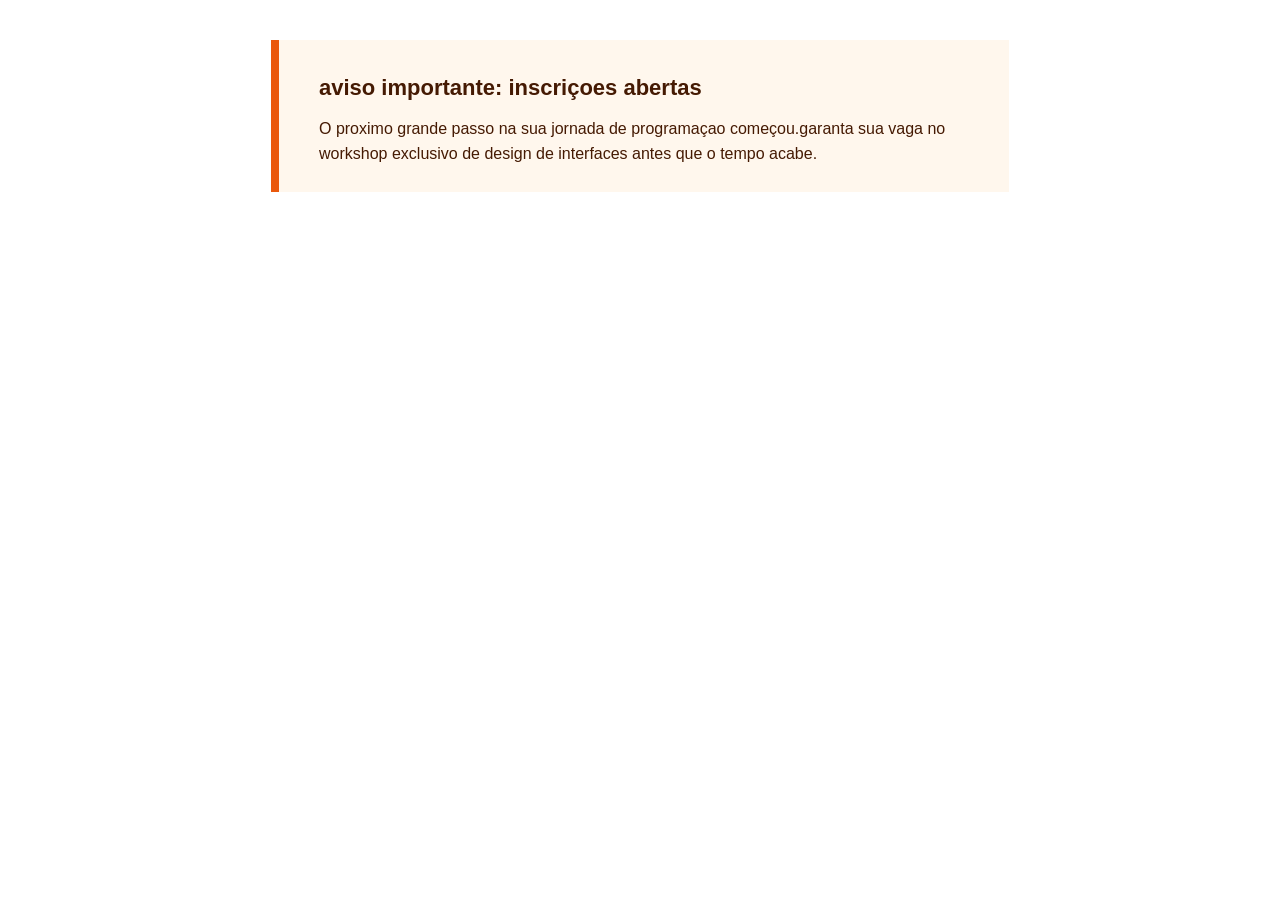
<file: banner-destaque/index.html>
<!DOCTYPE html>
<html lang="en">
<head>
    <meta charset="UTF-8">
    <meta name="viewport" content="width=device-width, initial-scale=1.0">
    <title>Document</title>
</head>
<body>
    <div class="banner-destaque">
<h1>aviso importante: inscriçoes abertas</h1>
<p>O proximo grande passo na sua jornada de programaçao 
    começou.garanta sua vaga no workshop exclusivo de design de interfaces
    antes que o tempo acabe.</p>

    </div>
    <link rel="stylesheet" href="style.css">
</body>
</html>
</file>
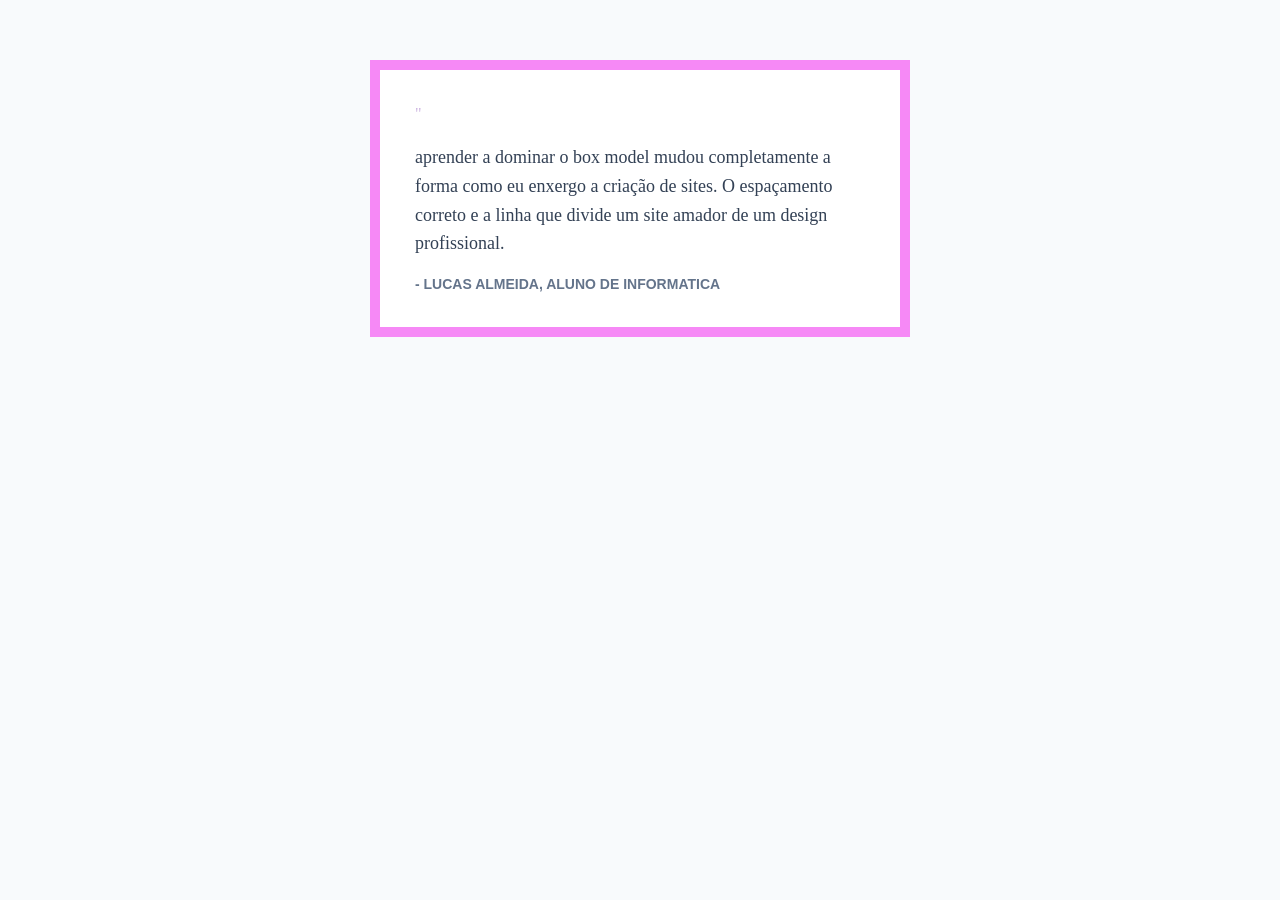
<file: card-depoimento/index.html>
<!DOCTYPE html>
<html lang="en">
<head>
    <meta charset="UTF-8">
    <meta name="viewport" content="width=device-width, initial-scale=1.0">
    <title>Document</title>
</head>
<body>
    <div class="depoimento-box">
 <p class="aspas">"</p>
 <p class="texto-depoimento">aprender a dominar o box model mudou completamente
a forma como eu enxergo a criação de sites. O espaçamento correto e a linha
que divide um site amador de um design profissional.</p>

<p class="autor">- lucas almeida, aluno de informatica</p>
    </div>
    <link rel="stylesheet" href="style.css">
</body>
</html>
</file>
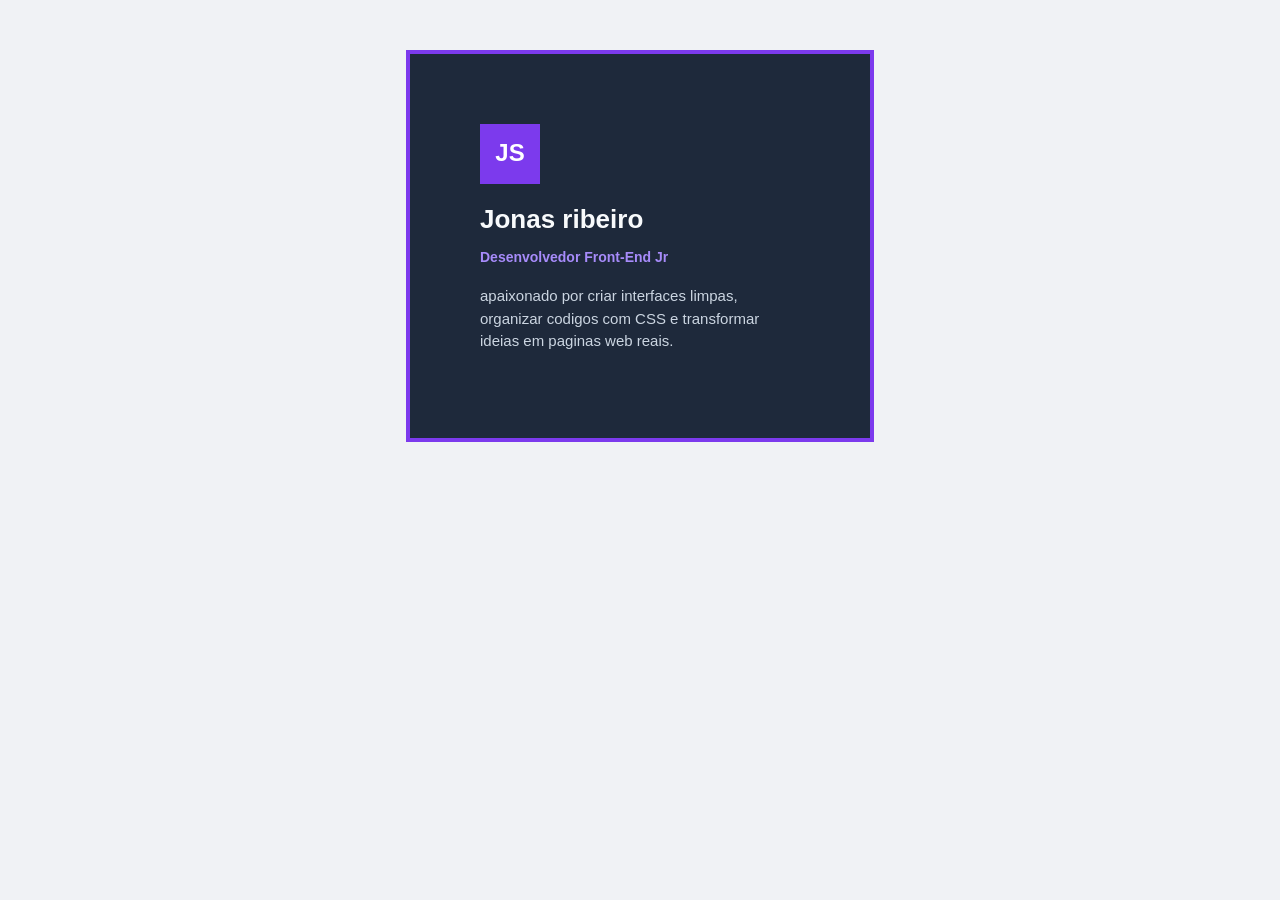
<file: card-desenvolvedor/index.html>
<!DOCTYPE html>
<html lang="en">
<head>
    <meta charset="UTF-8">
    <meta name="viewport" content="width=device-width, initial-scale=1.0">
    <title>Document</title>
</head>
<body>
    <div class="perfil-card">
        <div class="foto-placeholder">JS</div>
        <h1>Jonas ribeiro</h1>
        <p class="cargo">Desenvolvedor Front-End Jr</p>
        <p class="bio">apaixonado por criar interfaces limpas, organizar codigos
            com CSS e transformar ideias em paginas web reais.</p>
            </div>
        <link rel="stylesheet" href="style.css">
</body>
</html>
</file>
<file: banner-destaque/style.css>
body {
 font-family: Arial, Helvetica, sans-serif;
 background-color: #ffffff;
}

.banner-destaque {
 max-width:650px ;
 background-color: #fff7ed;
 color:#451a03;

/* BOX MODEL */
padding:25px 40px ; /* mais padding nas laterais */
margin: 40px auto;

/* efeito de destaque apenas na esquerda */
border-left: 8px solid #ea580c ; /* Laranja vibrante */
border-top: 0;
border-right: 0;
border-bottom: 0;
}

h1{
 font-size: 22px;
margin-top:10px ;


}

p{
   font-size: 16px;
   line-height: 1.6;
    margin: 0;
}
</file>
<file: card-depoimento/style.css>
body {
background-color:#f8fafc; 
font-family:Georgia, 'Times New Roman', Times, serif ; 
}

.depoimento-box{
 width: 450px;;
 background-color:#ffffff ;

 padding: 35px;
margin: 60px auto;
border: 10px solid #e2e8;
}

.aspas {
font: size 60px; 
color:#cdb5e1 ;
height:20px ;
margin-top: 0;
margin-bottom:0 ;
}

.texto-depoimento {
 font-size: 18px;
font-size: italic ;
color: #334155;
line-height: 1.6;
margin: bottom 25px; ;
}

.autor{
font-family: 'Segoe UI', Tahoma, Geneva, Verdana, sans-serif;
font-size: 14px;
font-weight: bold;
color: #64748b;
text-transform: uppercase;
margin: 0;
}
</file>
<file: card-desenvolvedor/style.css>
body{
background-color: #f0f2f5;
font-family: 'Segoe UI', Tahoma, Geneva, Verdana, sans-serif;
}

.perfil-card{
 width: 320px;
  background-color: #1e293b; /* Azul escuro moderno */
  color: #ffffff;

 /* BOX MODEL */
padding: 70px;
margin-top: 50px;
margin-left: auto;
margin-right: auto;
border: 4px solid #7c3aed; /* Borda roxa destacada */
}

.foto-placeholder {
 width: 60px;
 height: 60px;
background-color: #7c3aed;
 color: white;
 font-size: 24px;
 font-weight: bold;

/* Centralizando o texto dentro do bloco sem flexbox */
 padding-top: 15px;
 height: 45px; /* Ajustado para compensar o padding superior */
text-align: center;

margin-bottom: 20px;
}

h1 {
 font-size: 26px;
color: #f8fafc;
margin: 0 0 5px 0; /* Remove margem superior e ajusta a inferior */
}

.cargo {
 font-size: 14px;
color: #a78bfa; /* roxo claro */
font-weight: bold;
 margin-bottom: 20px;
}

.bio{
 font-size: 15px;
 color: #cbd5e1; /* Cinza claro para leitura agardavel */
 line-height: 1.5; /*melhora o espaçamento das linhas */
}
</file>
